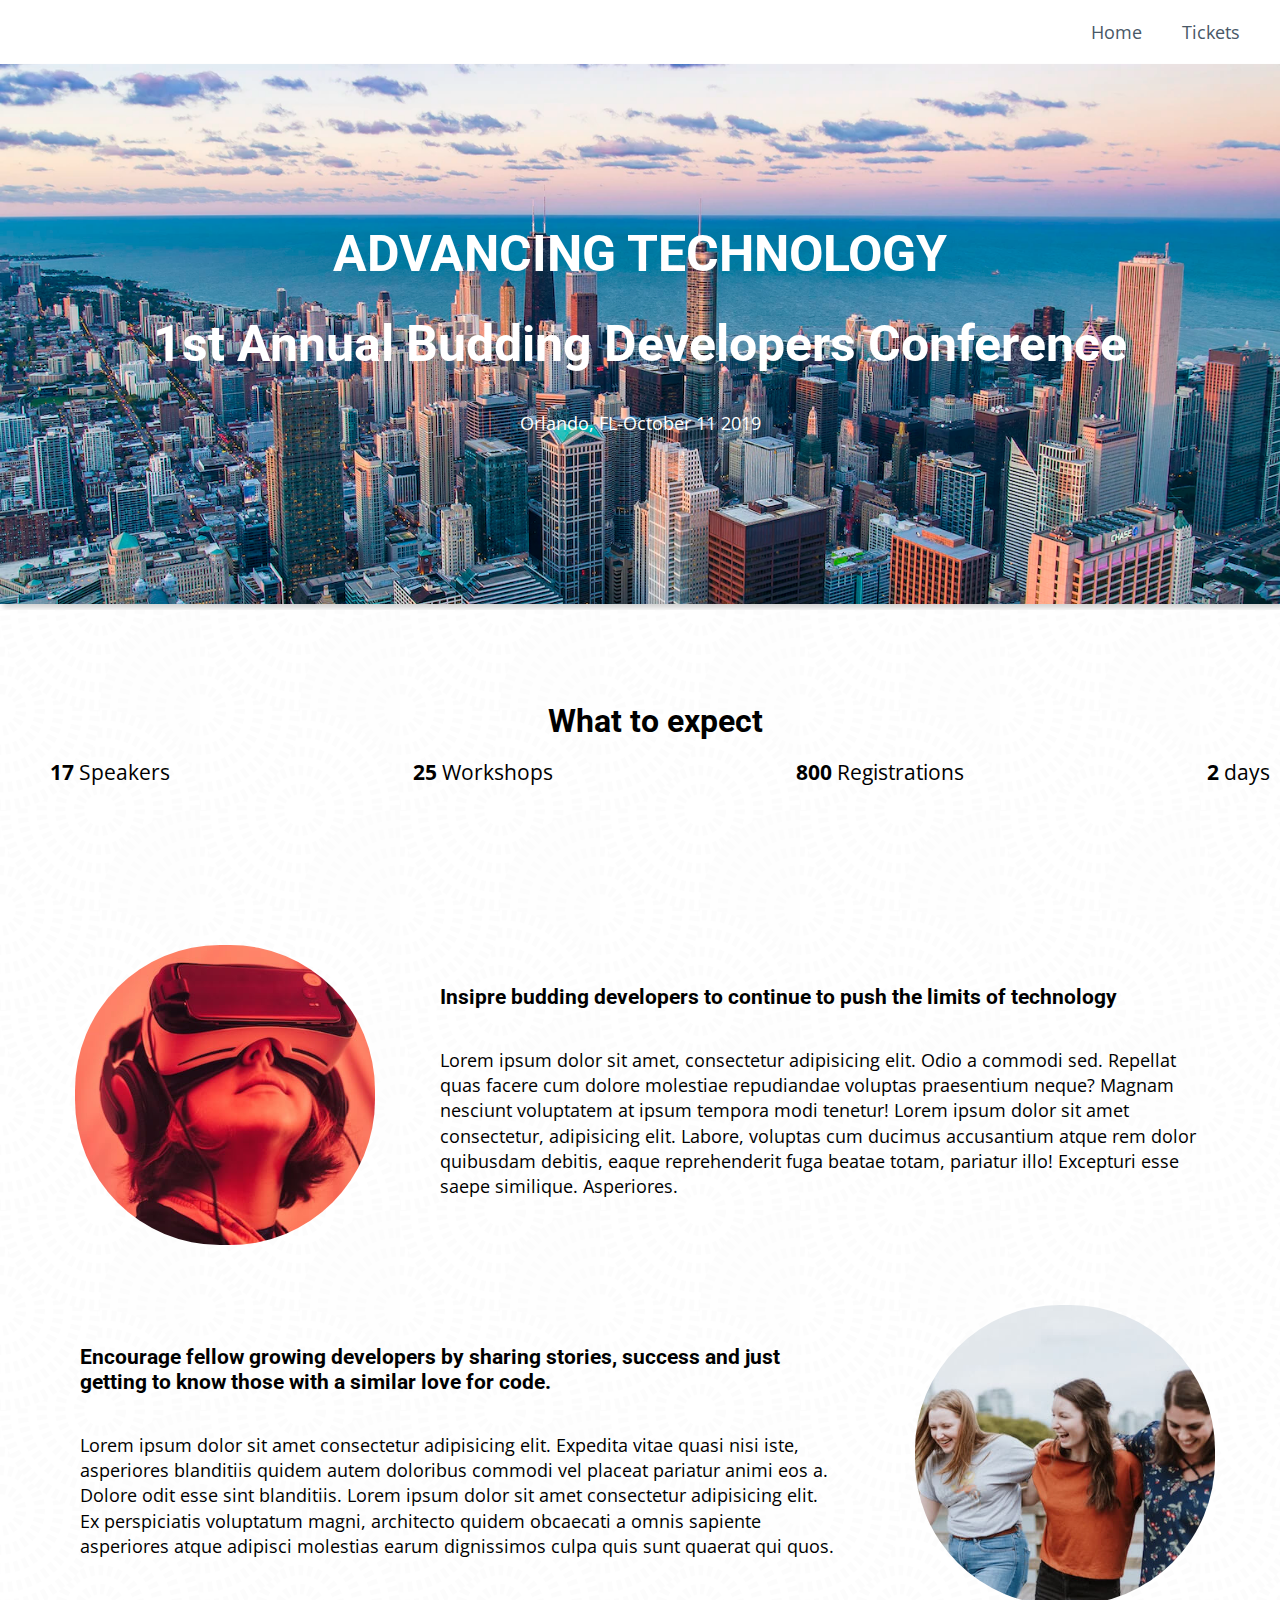
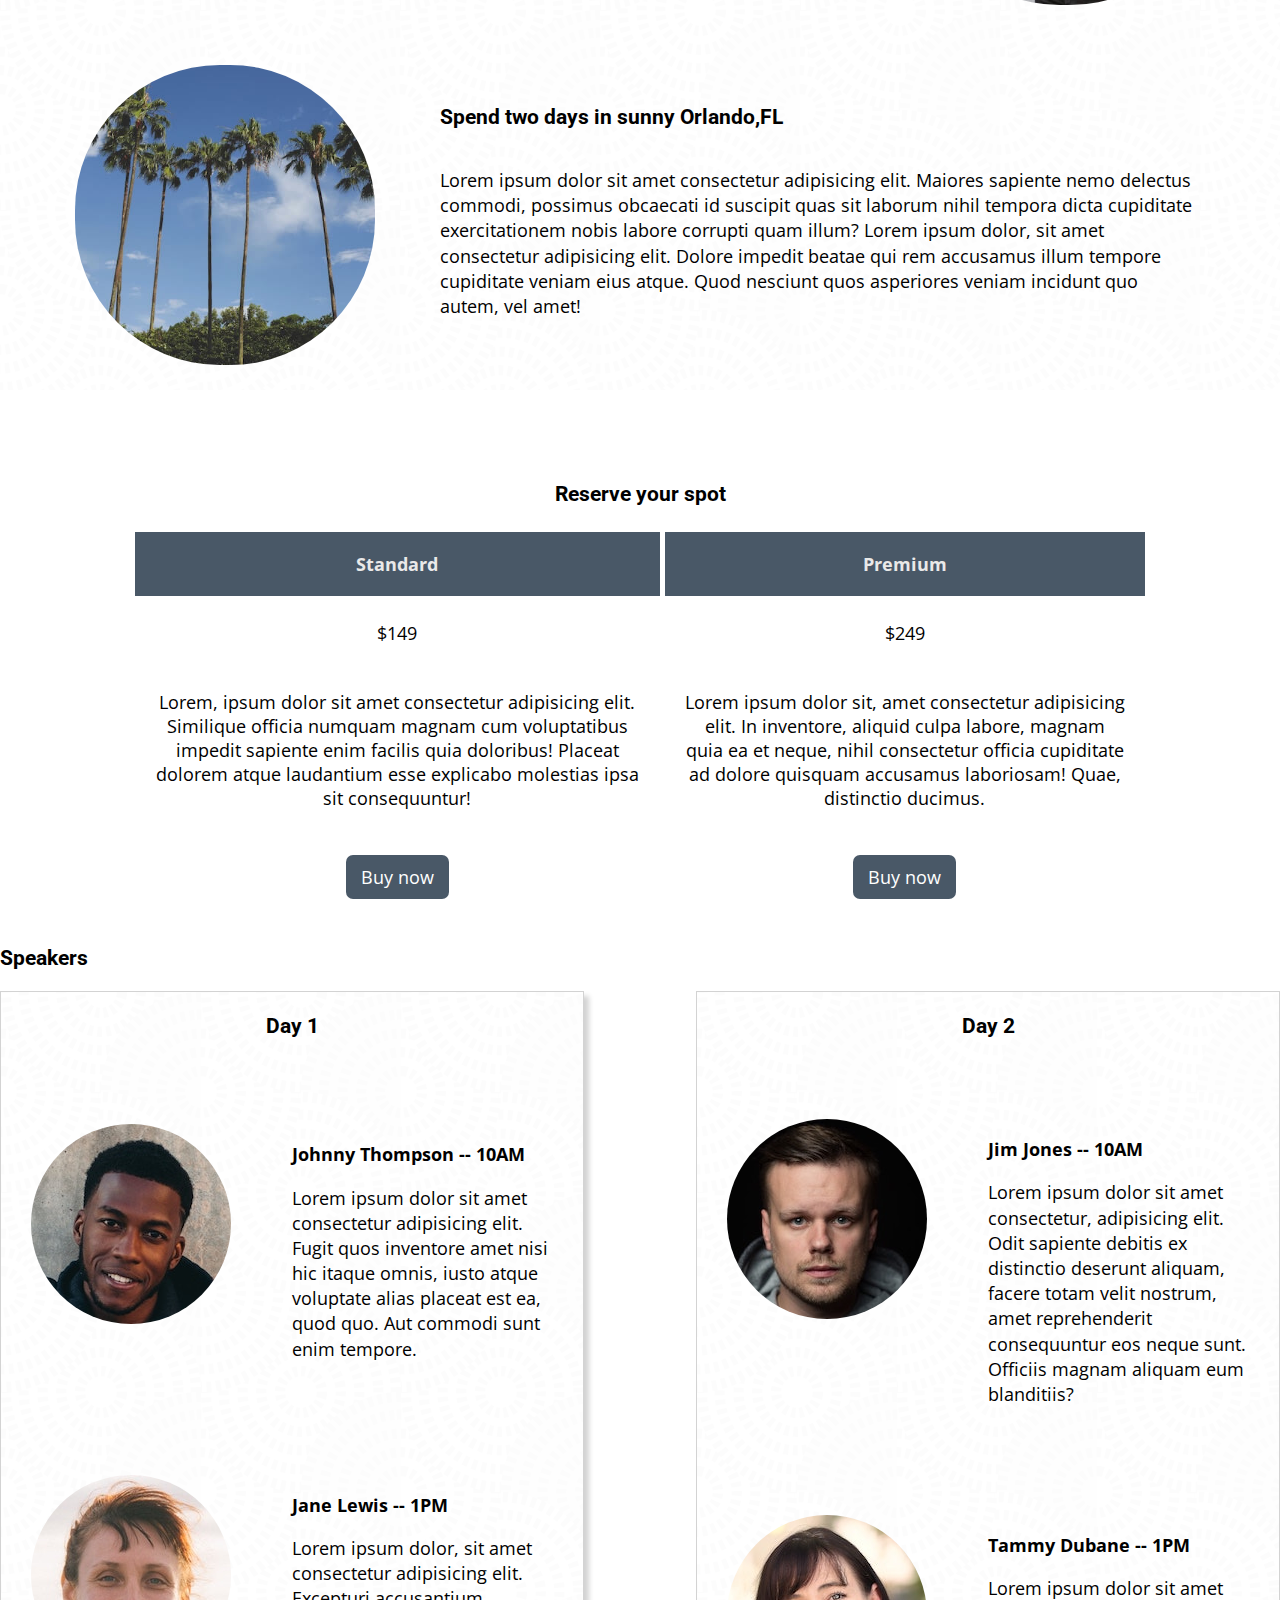
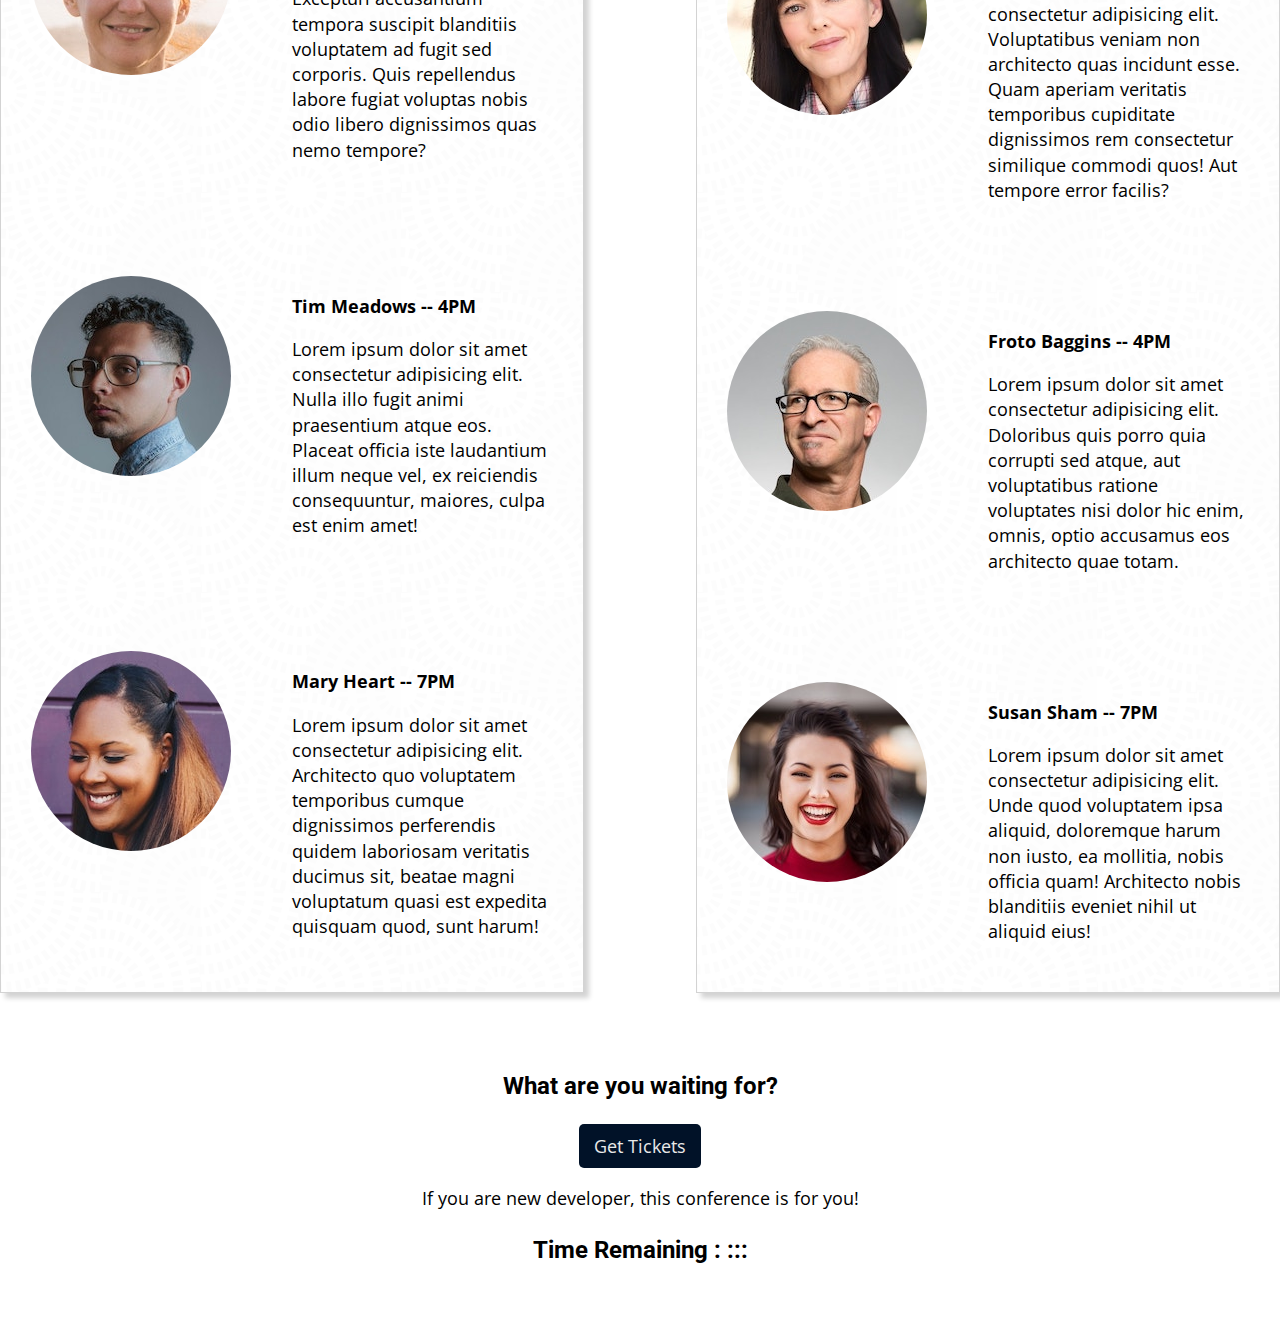
<file: index.html>
<!DOCTYPE html>
<html lang="en">

<head>
    <meta charset="UTF-8">
    <meta http-equiv="X-UA-Compatible" content="IE=edge">
    <meta name="viewport" content="width=device-width, initial-scale=1.0">
    <link rel="stylesheet" href="style.css">
    <link rel="preconnect" href="https://fonts.googleapis.com">
    <link rel="preconnect" href="https://fonts.gstatic.com" crossorigin>
    <link href="https://fonts.googleapis.com/css2?family=Open+Sans:wght@400;700&family=Roboto:wght@700&display=swap"
        rel="stylesheet">
    <title>Advancing Technology</title>
</head>

<body>
    <section id="Navigation">

        <nav>
            <ul>
                <li class="navlink"><a href="/Homepage.html">Home</a></li>
                <li class="navlink"><a href="/Ticketspage/tickets.html">Tickets</a></li>
            </ul>
        </nav>
    </section>

    <header>
        <div id="header">
            <!-- <img src="/images/hero-symbol.jpeg" alt=""> -->
            <h1>ADVANCING TECHNOLOGY</h1>
            <h2>1st Annual Budding Developers Conference</h2>
            <p>Orlando, FL-October 11 2019</p>
        </div>
    </header>
    <main>
        <section id="expectations">
            <div id="expectheader">
                <h3>What to expect</h3>
                <ul>
                    <li><b>17</b> Speakers</li>
                    <li><b>25</b> Workshops</li>
                    <li><b>800</b> Registrations</li>
                    <li><b>2</b> days</li>
                </ul>
            </div>
            <div id="expectcontent">
                <div class="point">
                    <div class="expectimg">
                        <img src="/images/technology-advancement.jpeg" alt="">
                    </div>
                    <div class="expectsummary">
                        <h3 class="expecttitle">Insipre budding developers to continue to push the limits of technology
                        </h3>
                        <p>Lorem ipsum dolor sit amet, consectetur adipisicing elit. Odio a commodi sed. Repellat quas
                            facere cum dolore
                            molestiae repudiandae voluptas praesentium neque? Magnam nesciunt voluptatem at ipsum
                            tempora
                            modi tenetur! Lorem ipsum dolor sit amet consectetur, adipisicing elit. Labore, voluptas cum
                            ducimus accusantium atque rem dolor quibusdam debitis, eaque reprehenderit fuga beatae
                            totam,
                            pariatur illo! Excepturi esse saepe similique. Asperiores.</p>
                    </div>
                </div>
                <div class="point">
                    <div class="expectimg">
                        <img src="/images/encouragement.jpeg" alt="">
                    </div>
                    <div class="expectsummary">
                        <h3 class="expecttitle">Encourage fellow growing developers by sharing stories, success and just
                            getting to know those with a similar
                            love for code. </h3>
                        <p>Lorem ipsum dolor sit amet consectetur adipisicing elit. Expedita vitae quasi nisi iste,
                            asperiores blanditiis
                            quidem autem doloribus commodi vel placeat pariatur animi eos a. Dolore odit esse sint
                            blanditiis. Lorem ipsum dolor sit amet consectetur adipisicing elit. Ex perspiciatis
                            voluptatum
                            magni, architecto quidem obcaecati a omnis sapiente asperiores atque adipisci molestias
                            earum
                            dignissimos culpa quis sunt quaerat qui quos.</p>
                    </div>
                </div>
                <div class="point">
                    <div class="expectimg">
                        <img src="/images/orlando.jpeg" alt="">
                    </div>
                    <div class="expectsummary">
                        <h3 class="expecttitle">Spend two days in sunny Orlando,FL</h3>
                        <p>Lorem ipsum dolor sit amet consectetur adipisicing elit. Maiores sapiente nemo delectus
                            commodi,
                            possimus
                            obcaecati id suscipit quas sit laborum nihil tempora dicta cupiditate exercitationem nobis
                            labore corrupti quam
                            illum? Lorem ipsum dolor, sit amet consectetur adipisicing elit. Dolore impedit beatae qui
                            rem
                            accusamus illum tempore cupiditate veniam eius atque. Quod nesciunt quos asperiores veniam
                            incidunt quo autem, vel amet!</p>
                    </div>
                </div>
            </div>
        </section>

        <section id="packages">
            <h3>Reserve your spot</h3>
            <table>
                <tbody>
                    <tr>
                        <th class="pkgname">Standard</th>
                        <th class="pkgname">Premium</th>
                    </tr>
                    <tr>
                        <td class="pkgprice">$149</td>
                        <td class="pkgprice">$249</td>
                    </tr>
                    <tr>
                        <td class="pkgexp">Lorem, ipsum dolor sit amet consectetur adipisicing elit. Similique officia
                            numquam magnam cum
                            voluptatibus impedit sapiente enim facilis quia doloribus! Placeat dolorem atque laudantium
                            esse
                            explicabo molestias ipsa sit consequuntur!</td>
                        <td class="pkgexp">Lorem ipsum dolor sit, amet consectetur adipisicing elit. In inventore,
                            aliquid culpa labore, magnam
                            quia ea et neque, nihil consectetur officia cupiditate ad dolore quisquam accusamus
                            laboriosam!
                            Quae, distinctio ducimus.</td>
                    </tr>
                    <tr>
                        <td><a href="/Ticketspage/tickets.html">Buy now</a></td>
                        <td><a href="/Ticketspage/tickets.html">Buy now</a></td>
                    </tr>
                </tbody>
            </table>
        </section>

        <section id="speakers">
            <h3>Speakers</h3>
            <div class="speakercolumn">
                <h3 class="speakerday">Day 1</h3>
                <div class="speakerblock">
                    <img src="/images/dude-1.jpeg" alt="" class="speakerimg">
                    <div class="speakertext">
                        <p class="speakername">Johnny Thompson -- 10AM</p>
                        <p class="speakerquote">Lorem ipsum dolor sit amet consectetur adipisicing elit. Fugit quos
                            inventore
                            amet
                            nisi hic itaque omnis, iusto
                            atque voluptate alias placeat est ea, quod quo. Aut commodi sunt enim tempore.</p>
                    </div>
                </div>
                <div class="speakerblock">
                    <img src="/images/lady-1.jpeg" alt="" class="speakerimg">
                    <div class="speakertext">
                        <p class="speakername">Jane Lewis -- 1PM</p>
                        <p class="speakerquote">Lorem ipsum dolor, sit amet consectetur adipisicing elit. Excepturi
                            accusantium
                            tempora suscipit blanditiis
                            voluptatem ad fugit sed corporis. Quis repellendus labore fugiat voluptas nobis odio libero
                            dignissimos
                            quas
                            nemo tempore?</p>
                    </div>
                </div>
                <div class="speakerblock">
                    <img src="/images/dude-2.jpeg" alt="" class="speakerimg">
                    <div class="speakertext">
                        <p class="speakername">Tim Meadows -- 4PM</p>
                        <p class="speakerquote">Lorem ipsum dolor sit amet consectetur adipisicing elit. Nulla illo
                            fugit
                            animi
                            praesentium atque eos. Placeat
                            officia iste laudantium illum neque vel, ex reiciendis consequuntur, maiores, culpa est enim
                            amet!
                        </p>
                    </div>
                </div>
                <div class="speakerblock">
                    <img src="/images/lady-2.jpeg" alt="" class="speakerimg">
                    <div class="speakertext">
                        <p class="speakername">Mary Heart -- 7PM</p>
                        <p class="speakerquote">Lorem ipsum dolor sit amet consectetur adipisicing elit. Architecto quo
                            voluptatem
                            temporibus cumque dignissimos
                            perferendis quidem laboriosam veritatis ducimus sit, beatae magni voluptatum quasi est
                            expedita
                            quisquam
                            quod,
                            sunt harum!</p>
                    </div>
                </div>
            </div>
            <div class="speakercolumn">
                <h3 class="speakerday">Day 2</h3>
                <div class="speakerblock">
                    <img src="/images/dude-3.jpeg" alt="" class="speakerimg">
                    <div class="speakertext">
                        <p class="speakername">Jim Jones -- 10AM</p>
                        <p class="speakerquote">Lorem ipsum dolor sit amet consectetur, adipisicing elit. Odit sapiente
                            debitis
                            ex
                            distinctio deserunt aliquam,
                            facere totam velit nostrum, amet reprehenderit consequuntur eos neque sunt. Officiis magnam
                            aliquam
                            eum
                            blanditiis?</p>
                    </div>
                </div>
                <div class="speakerblock">
                    <img src="/images/lady-3.jpeg" alt="" class="speakerimg">
                    <div class="speakertext">
                        <p class="speakername">Tammy Dubane -- 1PM</p>
                        <p class="speakerquote">Lorem ipsum dolor sit amet consectetur adipisicing elit. Voluptatibus
                            veniam
                            non
                            architecto quas incidunt esse.
                            Quam aperiam veritatis temporibus cupiditate dignissimos rem consectetur similique commodi
                            quos!
                            Aut
                            tempore
                            error facilis?</p>
                    </div>
                </div>
                <div class="speakerblock">
                    <img src="/images/dude-4.jpeg" alt="" class="speakerimg">
                    <div class="speakertext">
                        <p class="speakername">Froto Baggins -- 4PM</p>
                        <p class="speakerquote">Lorem ipsum dolor sit amet consectetur adipisicing elit. Doloribus quis
                            porro
                            quia
                            corrupti sed atque, aut
                            voluptatibus ratione voluptates nisi dolor hic enim, omnis, optio accusamus eos architecto
                            quae
                            totam.
                        </p>
                    </div>
                </div>
                <div class="speakerblock">
                    <img src="/images/lady-4.jpeg" alt="" class="speakerimg">
                    <div class="speakertext">
                        <p class="speakername">Susan Sham -- 7PM</p>
                        <p class="speakerquote">Lorem ipsum dolor sit amet consectetur adipisicing elit. Unde quod
                            voluptatem
                            ipsa
                            aliquid, doloremque harum non
                            iusto, ea mollitia, nobis officia quam! Architecto nobis blanditiis eveniet nihil ut aliquid
                            eius!
                        </p>
                    </div>
                </div>
            </div>
        </section>
    </main>
    <footer>
        <h3>What are you waiting for?</h3>
        <a href="/Ticketspage/tickets.html">Get Tickets</a>
        <p>If you are new developer, this conference is for you!</p>
        <h3 id="countdown">Time Remaining : <span id="days"></span>:<span id="hours"></span>:<span
                id="mins"></span>:<span id="secs"></span>
        </h3>
    </footer>
    <script src="/script.js"></script>
</body>

</html>
</file>
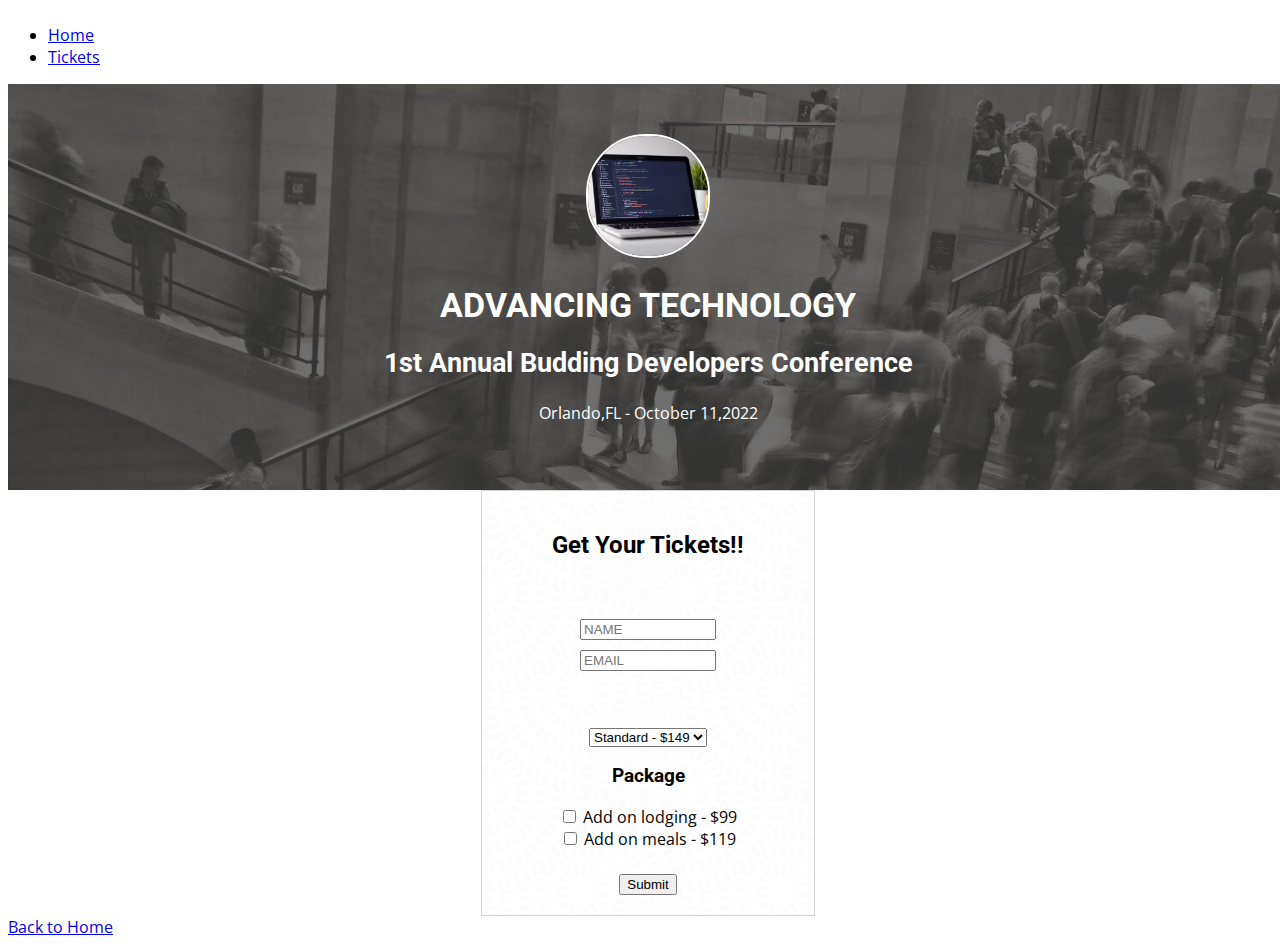
<file: tickets.html>
<!DOCTYPE html>
<html lang="en">

<head>
    <meta charset="UTF-8">
    <meta http-equiv="X-UA-Compatible" content="IE=edge">
    <meta name="viewport" content="width=device-width, initial-scale=1.0">
    <link rel="stylesheet" href="/styletickets.css">
    <link rel="preconnect" href="https://fonts.googleapis.com">
    <link rel="preconnect" href="https://fonts.gstatic.com" crossorigin>
    <link href="https://fonts.googleapis.com/css2?family=Open+Sans:wght@400;700&family=Roboto:wght@700&display=swap"
        rel="stylesheet">
    <title>Tickets Page </title>
</head>

<body>
    <div class="wrap">
        <nav>
            <ul>
                <li><a href="/Homepage.html">Home</a></li>
                <li><a href="/tickets.html">Tickets</a></li>
            </ul>
        </nav>
    </div>
    <div class="wrap">
        <header>
            <img src="/images/hero-symbol.jpeg" alt="">
            <h1>Advancing Technology</h1>
            <h2>1st Annual Budding Developers Conference</h2>
            <p>Orlando,FL - October 11,2022</p>
        </header>
    </div>
    <div class="wrap">
        <section id="tickets">
            <h2>Get Your Tickets!!</h2>
            <form action="">
                <label class="credintials" for="fullname">Name</label>
                <input type="text" name="fullname" required id="formfullname" placeholder="NAME">
                <label class="credintials" for="eaddress">Email</label>
                <input type="email" name="eaddress" required id="formeaddress" placeholder="EMAIL">
                <br>
                <br>
                <select name="package" id="package">
                    <option value="Standard">Standard - $149</option>
                    <option value="Premium"> Premium - $249</option>
                </select>
                <h3>Package</h3>
                <input type="checkbox" name="lodging" id="lodging">
                <label for="lodging">Add on lodging - $99</label>
                <br>
                <input type="checkbox" name="meals" id="meals">
                <label for="meals">Add on meals - $119</label>
                <br>
                <br>
                <button id="submitbtn">Submit</button>
            </form>
        </section>
    </div>
    <div class="wrap">
        <a href="/Homepage.html">Back to Home</a>
    </div>
</body>

</html>
</file>
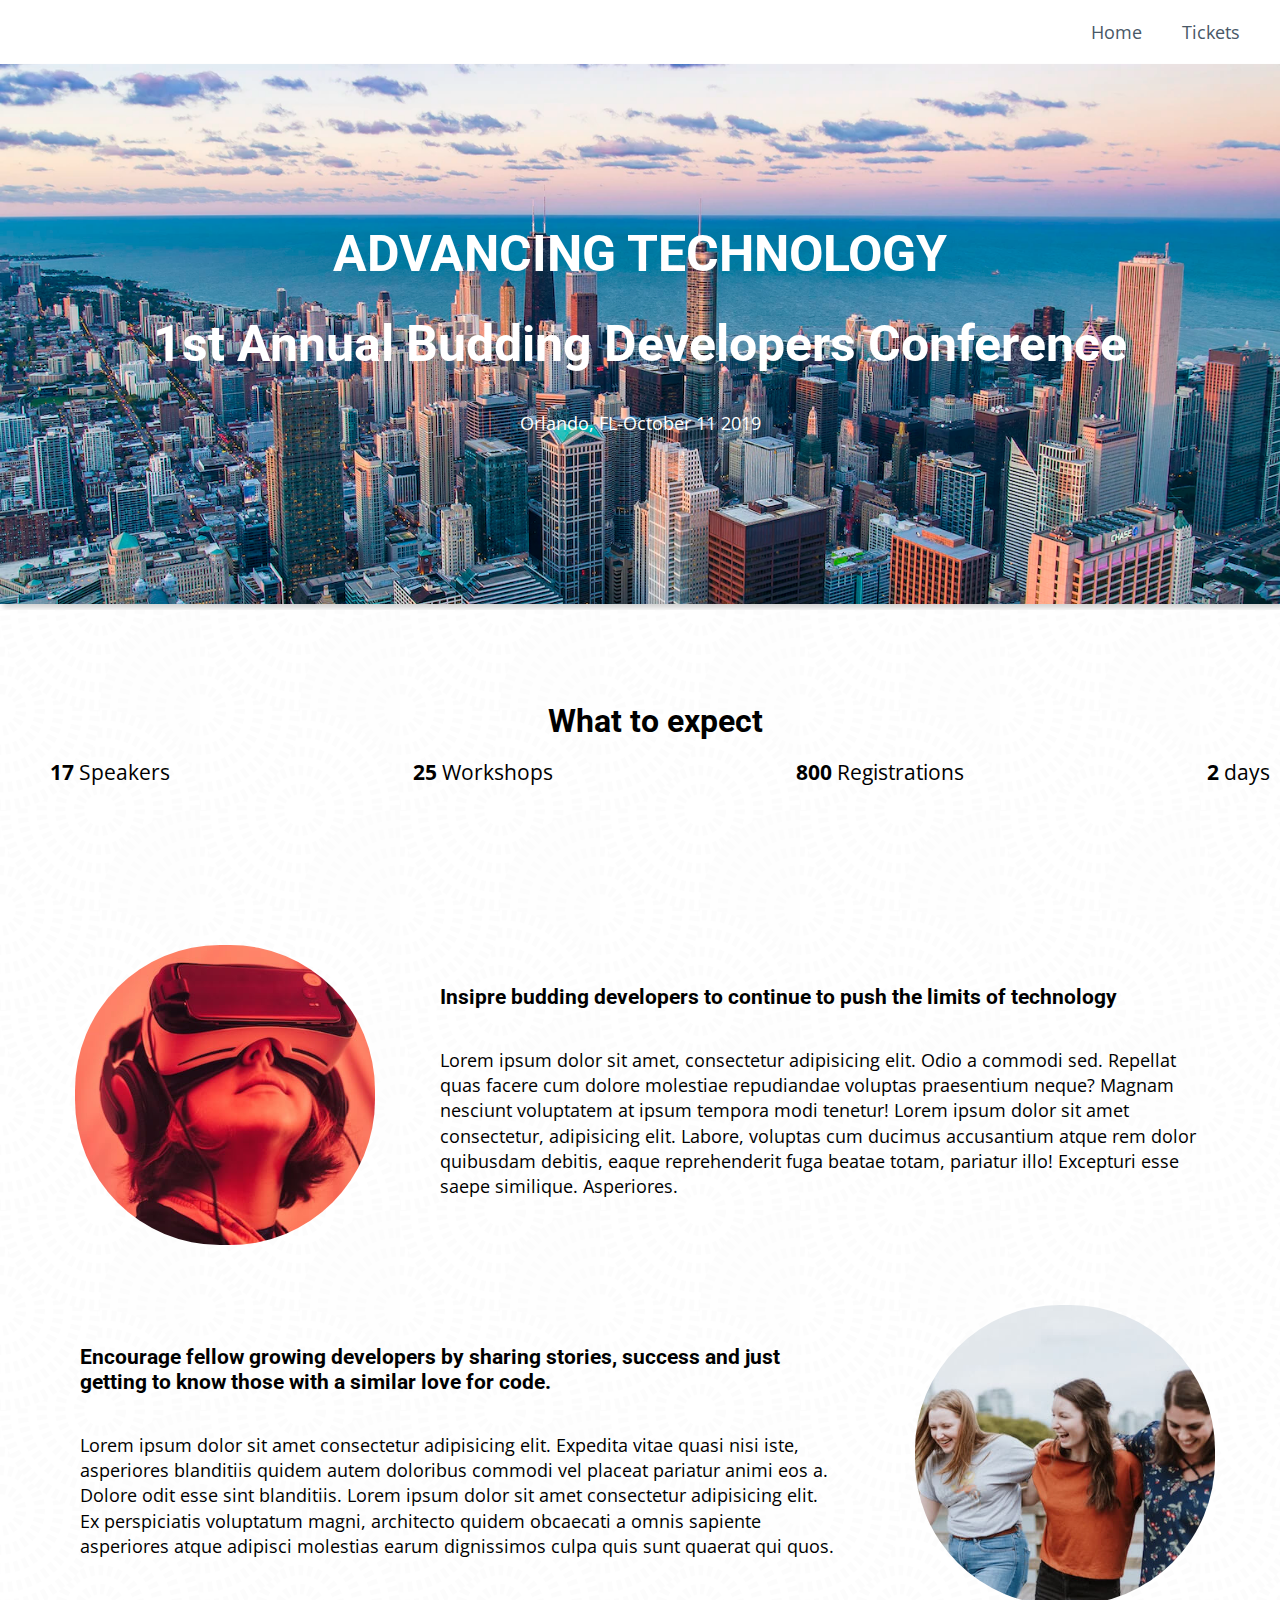
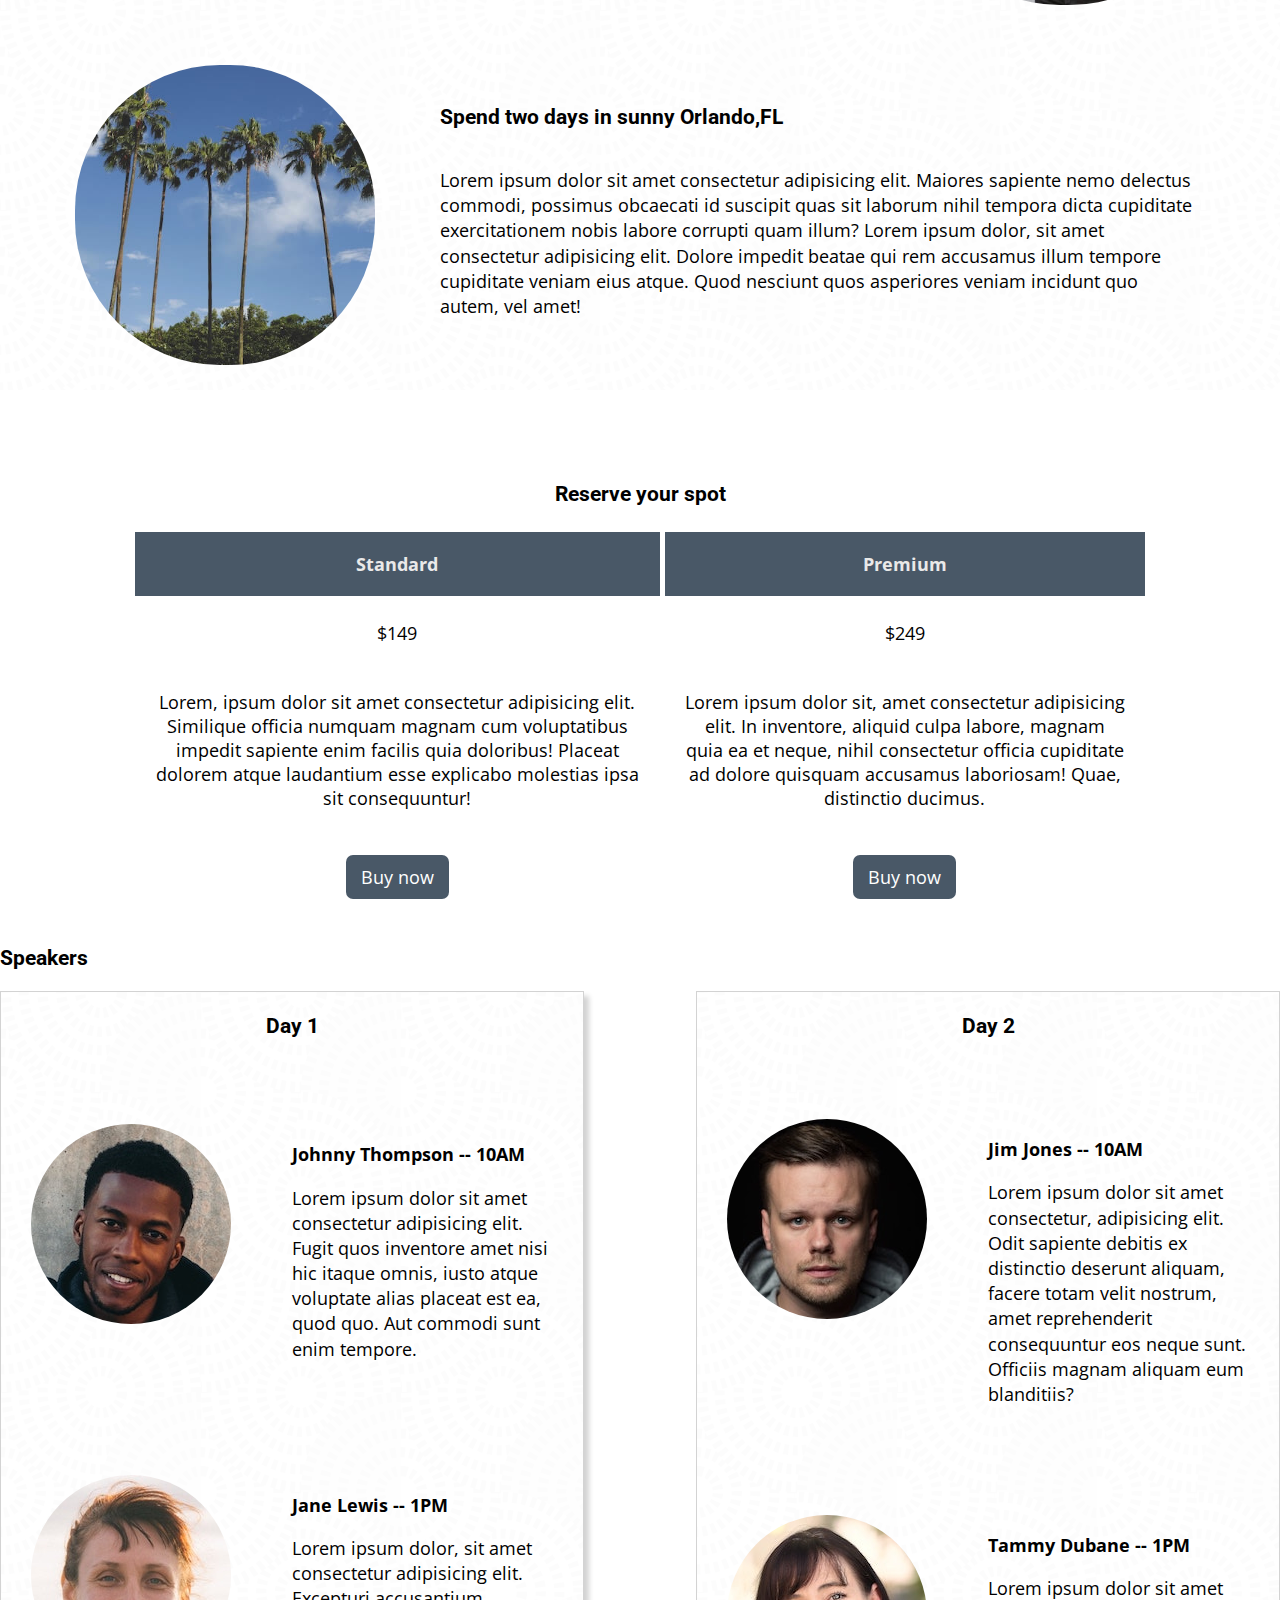
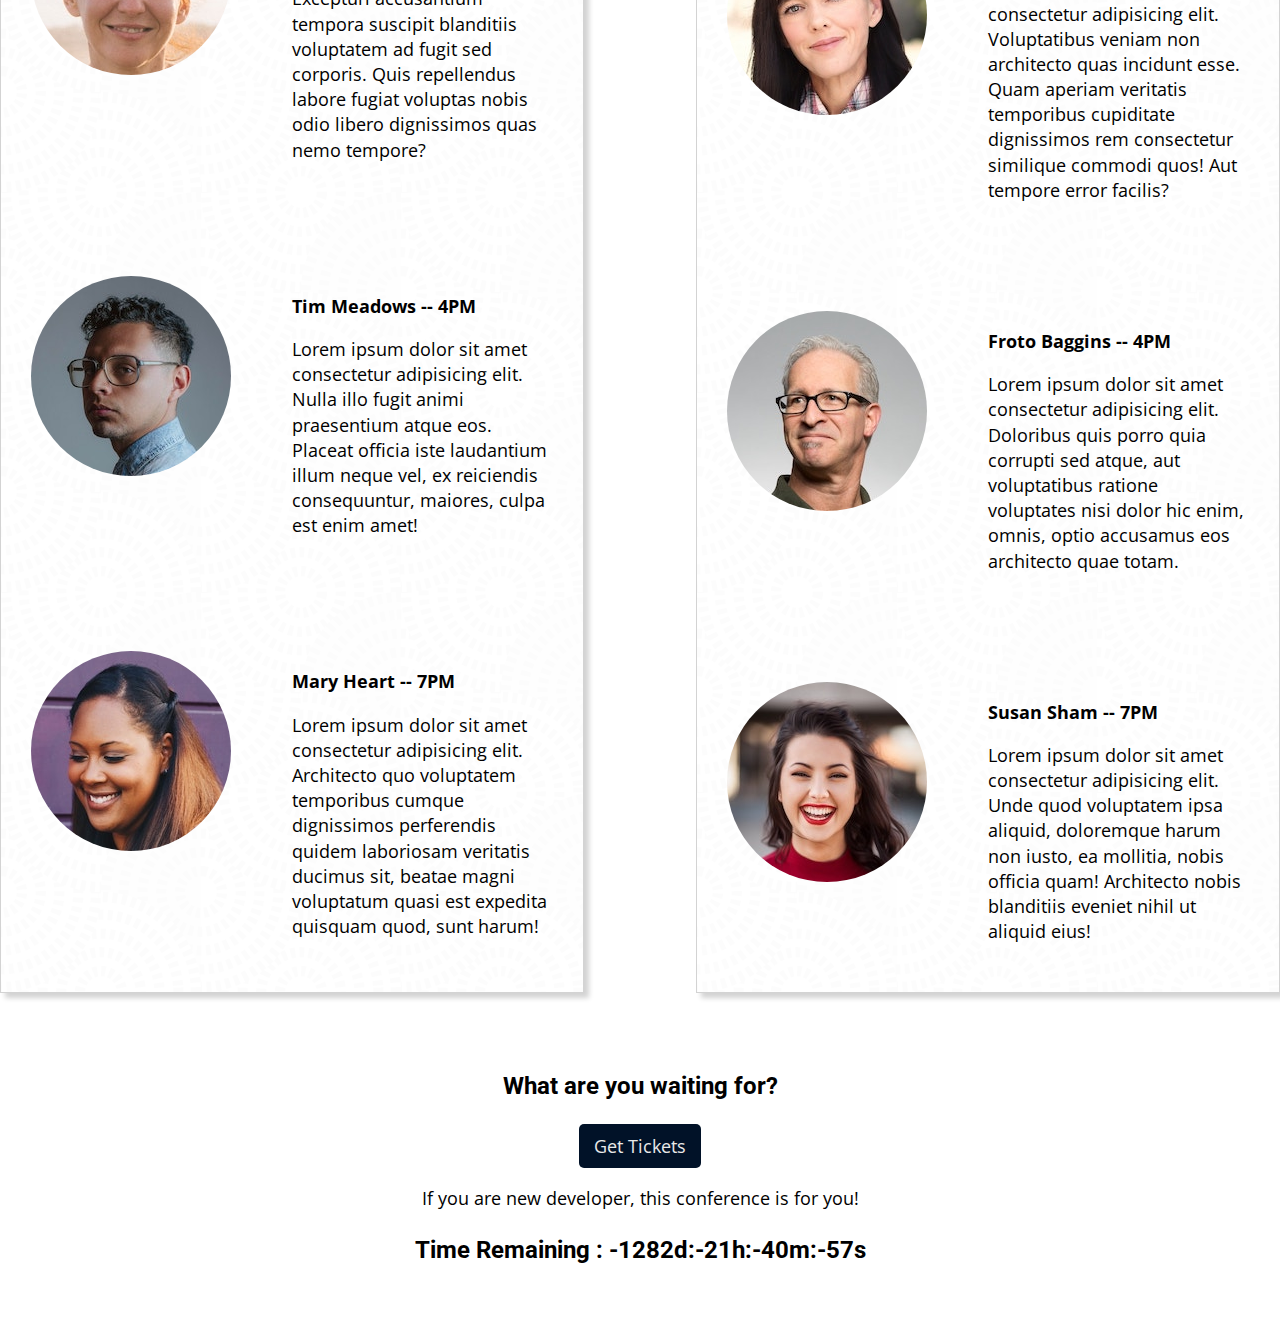
<file: Homepage/Homepage.html>
<!DOCTYPE html>
<html lang="en">

<head>
    <meta charset="UTF-8">
    <meta http-equiv="X-UA-Compatible" content="IE=edge">
    <meta name="viewport" content="width=device-width, initial-scale=1.0">
    <link rel="stylesheet" href="style.css">
    <link rel="preconnect" href="https://fonts.googleapis.com">
    <link rel="preconnect" href="https://fonts.gstatic.com" crossorigin>
    <link href="https://fonts.googleapis.com/css2?family=Open+Sans:wght@400;700&family=Roboto:wght@700&display=swap"
        rel="stylesheet">
    <title>Advancing Technology</title>
</head>

<body>
    <section id="Navigation">

        <nav>
            <ul>
                <li class="navlink"><a href="/Homepage/Homepage.html">Home</a></li>
                <li class="navlink"><a href="/Ticketspage/tickets.html">Tickets</a></li>
            </ul>
        </nav>
    </section>

    <header>
        <div id="header">
            <!-- <img src="/images/hero-symbol.jpeg" alt=""> -->
            <h1>ADVANCING TECHNOLOGY</h1>
            <h2>1st Annual Budding Developers Conference</h2>
            <p>Orlando, FL-October 11 2019</p>
        </div>
    </header>
    <main>
        <section id="expectations">
            <div id="expectheader">
                <h3>What to expect</h3>
                <ul>
                    <li><b>17</b> Speakers</li>
                    <li><b>25</b> Workshops</li>
                    <li><b>800</b> Registrations</li>
                    <li><b>2</b> days</li>
                </ul>
            </div>
            <div id="expectcontent">
                <div class="point">
                    <div class="expectimg">
                        <img src="/images/technology-advancement.jpeg" alt="">
                    </div>
                    <div class="expectsummary">
                        <h3 class="expecttitle">Insipre budding developers to continue to push the limits of technology
                        </h3>
                        <p>Lorem ipsum dolor sit amet, consectetur adipisicing elit. Odio a commodi sed. Repellat quas
                            facere cum dolore
                            molestiae repudiandae voluptas praesentium neque? Magnam nesciunt voluptatem at ipsum
                            tempora
                            modi tenetur! Lorem ipsum dolor sit amet consectetur, adipisicing elit. Labore, voluptas cum
                            ducimus accusantium atque rem dolor quibusdam debitis, eaque reprehenderit fuga beatae
                            totam,
                            pariatur illo! Excepturi esse saepe similique. Asperiores.</p>
                    </div>
                </div>
                <div class="point">
                    <div class="expectimg">
                        <img src="/images/encouragement.jpeg" alt="">
                    </div>
                    <div class="expectsummary">
                        <h3 class="expecttitle">Encourage fellow growing developers by sharing stories, success and just
                            getting to know those with a similar
                            love for code. </h3>
                        <p>Lorem ipsum dolor sit amet consectetur adipisicing elit. Expedita vitae quasi nisi iste,
                            asperiores blanditiis
                            quidem autem doloribus commodi vel placeat pariatur animi eos a. Dolore odit esse sint
                            blanditiis. Lorem ipsum dolor sit amet consectetur adipisicing elit. Ex perspiciatis
                            voluptatum
                            magni, architecto quidem obcaecati a omnis sapiente asperiores atque adipisci molestias
                            earum
                            dignissimos culpa quis sunt quaerat qui quos.</p>
                    </div>
                </div>
                <div class="point">
                    <div class="expectimg">
                        <img src="/images/orlando.jpeg" alt="">
                    </div>
                    <div class="expectsummary">
                        <h3 class="expecttitle">Spend two days in sunny Orlando,FL</h3>
                        <p>Lorem ipsum dolor sit amet consectetur adipisicing elit. Maiores sapiente nemo delectus
                            commodi,
                            possimus
                            obcaecati id suscipit quas sit laborum nihil tempora dicta cupiditate exercitationem nobis
                            labore corrupti quam
                            illum? Lorem ipsum dolor, sit amet consectetur adipisicing elit. Dolore impedit beatae qui
                            rem
                            accusamus illum tempore cupiditate veniam eius atque. Quod nesciunt quos asperiores veniam
                            incidunt quo autem, vel amet!</p>
                    </div>
                </div>
            </div>
        </section>

        <section id="packages">
            <h3>Reserve your spot</h3>
            <table>
                <tbody>
                    <tr>
                        <th class="pkgname">Standard</th>
                        <th class="pkgname">Premium</th>
                    </tr>
                    <tr>
                        <td class="pkgprice">$149</td>
                        <td class="pkgprice">$249</td>
                    </tr>
                    <tr>
                        <td class="pkgexp">Lorem, ipsum dolor sit amet consectetur adipisicing elit. Similique officia
                            numquam magnam cum
                            voluptatibus impedit sapiente enim facilis quia doloribus! Placeat dolorem atque laudantium
                            esse
                            explicabo molestias ipsa sit consequuntur!</td>
                        <td class="pkgexp">Lorem ipsum dolor sit, amet consectetur adipisicing elit. In inventore,
                            aliquid culpa labore, magnam
                            quia ea et neque, nihil consectetur officia cupiditate ad dolore quisquam accusamus
                            laboriosam!
                            Quae, distinctio ducimus.</td>
                    </tr>
                    <tr>
                        <td><a href="/Ticketspage/tickets.html">Buy now</a></td>
                        <td><a href="/Ticketspage/tickets.html">Buy now</a></td>
                    </tr>
                </tbody>
            </table>
        </section>

        <section id="speakers">
            <h3>Speakers</h3>
            <div class="speakercolumn">
                <h3 class="speakerday">Day 1</h3>
                <div class="speakerblock">
                    <img src="/images/dude-1.jpeg" alt="" class="speakerimg">
                    <div class="speakertext">
                        <p class="speakername">Johnny Thompson -- 10AM</p>
                        <p class="speakerquote">Lorem ipsum dolor sit amet consectetur adipisicing elit. Fugit quos
                            inventore
                            amet
                            nisi hic itaque omnis, iusto
                            atque voluptate alias placeat est ea, quod quo. Aut commodi sunt enim tempore.</p>
                    </div>
                </div>
                <div class="speakerblock">
                    <img src="/images/lady-1.jpeg" alt="" class="speakerimg">
                    <div class="speakertext">
                        <p class="speakername">Jane Lewis -- 1PM</p>
                        <p class="speakerquote">Lorem ipsum dolor, sit amet consectetur adipisicing elit. Excepturi
                            accusantium
                            tempora suscipit blanditiis
                            voluptatem ad fugit sed corporis. Quis repellendus labore fugiat voluptas nobis odio libero
                            dignissimos
                            quas
                            nemo tempore?</p>
                    </div>
                </div>
                <div class="speakerblock">
                    <img src="/images/dude-2.jpeg" alt="" class="speakerimg">
                    <div class="speakertext">
                        <p class="speakername">Tim Meadows -- 4PM</p>
                        <p class="speakerquote">Lorem ipsum dolor sit amet consectetur adipisicing elit. Nulla illo
                            fugit
                            animi
                            praesentium atque eos. Placeat
                            officia iste laudantium illum neque vel, ex reiciendis consequuntur, maiores, culpa est enim
                            amet!
                        </p>
                    </div>
                </div>
                <div class="speakerblock">
                    <img src="/images/lady-2.jpeg" alt="" class="speakerimg">
                    <div class="speakertext">
                        <p class="speakername">Mary Heart -- 7PM</p>
                        <p class="speakerquote">Lorem ipsum dolor sit amet consectetur adipisicing elit. Architecto quo
                            voluptatem
                            temporibus cumque dignissimos
                            perferendis quidem laboriosam veritatis ducimus sit, beatae magni voluptatum quasi est
                            expedita
                            quisquam
                            quod,
                            sunt harum!</p>
                    </div>
                </div>
            </div>
            <div class="speakercolumn">
                <h3 class="speakerday">Day 2</h3>
                <div class="speakerblock">
                    <img src="/images/dude-3.jpeg" alt="" class="speakerimg">
                    <div class="speakertext">
                        <p class="speakername">Jim Jones -- 10AM</p>
                        <p class="speakerquote">Lorem ipsum dolor sit amet consectetur, adipisicing elit. Odit sapiente
                            debitis
                            ex
                            distinctio deserunt aliquam,
                            facere totam velit nostrum, amet reprehenderit consequuntur eos neque sunt. Officiis magnam
                            aliquam
                            eum
                            blanditiis?</p>
                    </div>
                </div>
                <div class="speakerblock">
                    <img src="/images/lady-3.jpeg" alt="" class="speakerimg">
                    <div class="speakertext">
                        <p class="speakername">Tammy Dubane -- 1PM</p>
                        <p class="speakerquote">Lorem ipsum dolor sit amet consectetur adipisicing elit. Voluptatibus
                            veniam
                            non
                            architecto quas incidunt esse.
                            Quam aperiam veritatis temporibus cupiditate dignissimos rem consectetur similique commodi
                            quos!
                            Aut
                            tempore
                            error facilis?</p>
                    </div>
                </div>
                <div class="speakerblock">
                    <img src="/images/dude-4.jpeg" alt="" class="speakerimg">
                    <div class="speakertext">
                        <p class="speakername">Froto Baggins -- 4PM</p>
                        <p class="speakerquote">Lorem ipsum dolor sit amet consectetur adipisicing elit. Doloribus quis
                            porro
                            quia
                            corrupti sed atque, aut
                            voluptatibus ratione voluptates nisi dolor hic enim, omnis, optio accusamus eos architecto
                            quae
                            totam.
                        </p>
                    </div>
                </div>
                <div class="speakerblock">
                    <img src="/images/lady-4.jpeg" alt="" class="speakerimg">
                    <div class="speakertext">
                        <p class="speakername">Susan Sham -- 7PM</p>
                        <p class="speakerquote">Lorem ipsum dolor sit amet consectetur adipisicing elit. Unde quod
                            voluptatem
                            ipsa
                            aliquid, doloremque harum non
                            iusto, ea mollitia, nobis officia quam! Architecto nobis blanditiis eveniet nihil ut aliquid
                            eius!
                        </p>
                    </div>
                </div>
            </div>
        </section>
    </main>
    <footer>
        <h3>What are you waiting for?</h3>
        <a href="/Ticketspage/tickets.html">Get Tickets</a>
        <p>If you are new developer, this conference is for you!</p>
        <h3 id="countdown">Time Remaining : <span id="days"></span>:<span id="hours"></span>:<span
                id="mins"></span>:<span id="secs"></span>
        </h3>
    </footer>
    <script src="/script.js"></script>
</body>

</html>
</file>
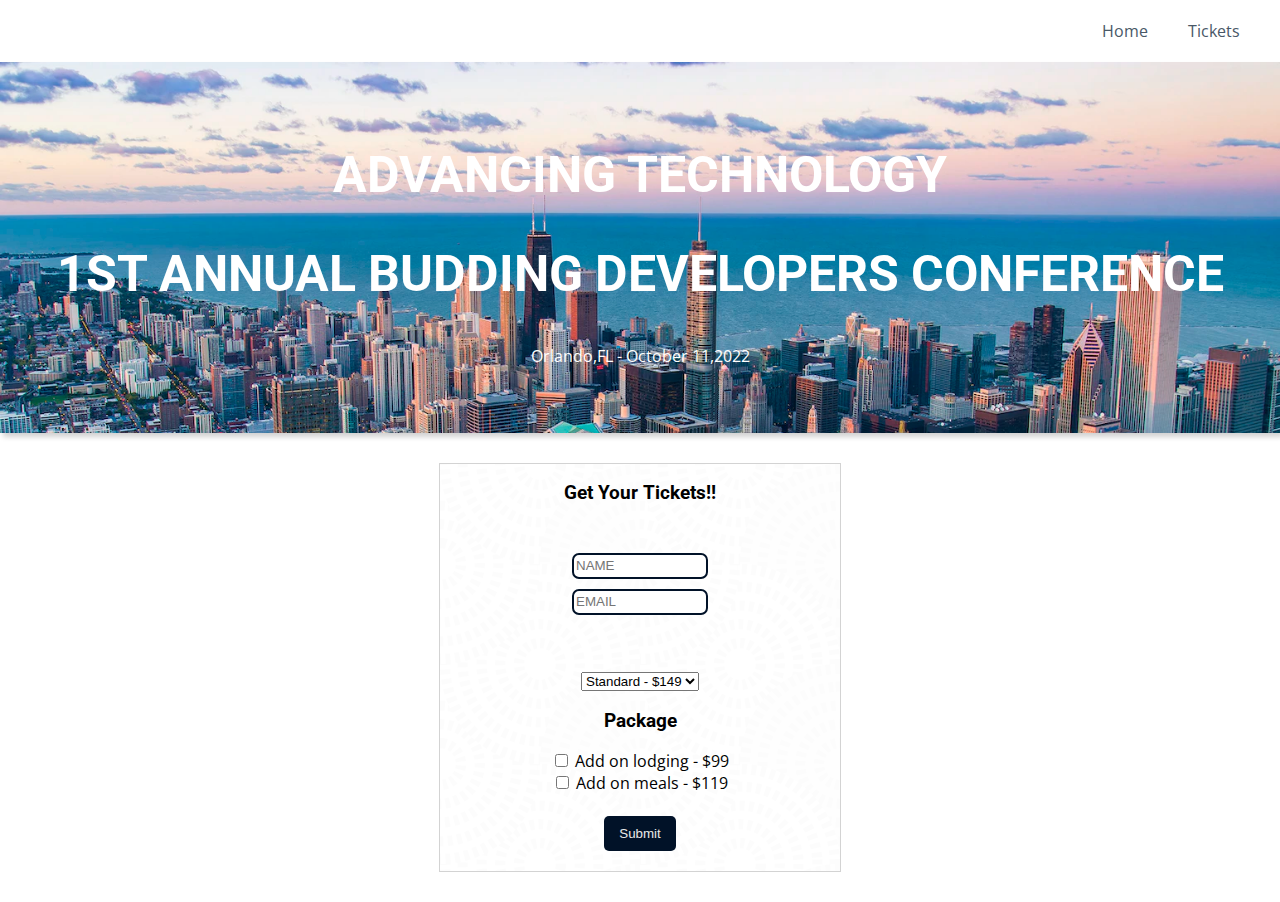
<file: Ticketspage/tickets.html>
<!DOCTYPE html>
<html lang="en">

<head>
    <meta charset="UTF-8">
    <meta http-equiv="X-UA-Compatible" content="IE=edge">
    <meta name="viewport" content="width=device-width, initial-scale=1.0">
    <link rel="stylesheet" href="/Ticketspage/styletickets.css">
    <link rel="preconnect" href="https://fonts.googleapis.com">
    <link rel="preconnect" href="https://fonts.gstatic.com" crossorigin>
    <link href="https://fonts.googleapis.com/css2?family=Open+Sans:wght@400;700&family=Roboto:wght@700&display=swap"
        rel="stylesheet">
    <title>Tickets Page </title>
</head>

<body>
    <div class="wrap">
        <nav id="Navigation">
            <ul>
                <li><a href="/Homepage.html">Home</a></li>
                <li><a href="/tickets.html">Tickets</a></li>
            </ul>
        </nav>
    </div>
    <div class="wrap">
        <header id="banner">
            <h1>Advancing Technology</h1>
            <h2>1st Annual Budding Developers Conference</h2>
            <p>Orlando,FL - October 11,2022</p>
        </header>
    </div>
    <div class="wrap">
        <section id="tickets">
            <h3>Get Your Tickets!!</h3>
            <form action="">
                <label class="credintials" for="fullname">Name</label>
                <input type="text" name="fullname" required id="formfullname" placeholder="NAME">
                <label class="credintials" for="eaddress">Email</label>
                <input type="email" name="eaddress" required id="formeaddress" placeholder="EMAIL">
                <br>
                <br>
                <select name="package" id="package">
                    <option value="Standard">Standard - $149</option>
                    <option value="Premium"> Premium - $249</option>
                </select>
                <h3>Package</h3>
                <input type="checkbox" name="lodging" id="lodging">
                <label for="lodging">Add on lodging - $99</label>
                <br>
                <input type="checkbox" name="meals" id="meals">
                <label for="meals">Add on meals - $119</label>
                <br>
                <br>
                <button id="submitbtn">Submit</button>
            </form>
        </section>
    </div>
</body>

</html>
</file>
<file: style.css>
body {
    width: 100%;
    padding: 0;
    margin: 0;
    display: grid;
    justify-items: center;
    grid-template-areas:
        'Navigation Navigation Navigation'
        'Header Header Header'
        'Main Main Main'
        'Footer Footer Footer'
    ;
    font-family: 'Open Sans', sans-serif;
    font-size: 18px;

}

h1,
h2,
h3,
h4 {
    font-family: 'Roboto', sans-serif;
}

p {
    line-height: 1.4;
}

#Navigation {
    grid-area: Navigation;
    width: 100%;
    max-width: 1440px;

}

#Navigation ul {
    margin: 0;
    padding: 20px;
    list-style: none;
    display: flex;
    flex-direction: row;
    justify-content: end;
}

#Navigation a {
    text-decoration: none;
    color: #495867;
}

#Navigation li {
    margin: 0 20px;
}

header {
    width: 100%;
    max-width: 1440px;
    height: 60vh;
    background-image: url(/images/city3.webp);
    background-repeat: no-repeat;
    background-size: cover;
    display: grid;
    grid-area: Header;
    place-items: center;
    box-shadow: 3px 4px 5px lightgrey;
    margin-bottom: 6px;
}

#header {
    display: grid;
    place-items: center;
    text-align: center;
    line-height: 15px;
    color: white;
    font-family: 'Open Sans', sans-serif;
}

/* #header img {
    width: 100px;
    border-radius: 60px;
    border: 3px solid white;
    padding: 3px;
    margin-bottom: 30px;
} */

#header h1,
h2 {
    font-size: clamp(20px, 4vw, 50px);
}

main {
    grid-area: Main;
    width: 100%;
    max-width: 1440px;
}

#expectations {
    width: 100%;

    background-image: url(/images/swirl.png);
    /* backgrou nd-color: aqua; */
}

#expectheader {
    width: 100%;
    min-height: 30vh;
    display: flex;
    flex-direction: column;
    justify-content: center;
    align-items: center;
}

#expectheader h3 {
    font-size: 2rem;
    margin: 15px 0 0 30px;
}

#expectheader ul {
    width: 100%;
    list-style: none;
    display: flex;
    flex-direction: row;
    justify-content: space-between;
}

#expectheader li {
    margin: 0 30px;
    display: inline;
    font-size: 1.3rem;
}

#expectcontent {
    display: grid;
    grid-template-rows: repeat(3, 1fr);
    margin: 30px 40px 70px 40px;
}

.expectimg img {
    width: 300px;
    height: 300px;
    border-radius: 150px;
    padding: 5px;
}

.expectimg img:hover {
    border: 2px solid #495867;
}

.expectimg {
    display: grid;
    place-items: center;
    width: 300px;
    height: 300px;
    padding: 30px;

}

.expectsummary {
    display: flex;
    flex-direction: column;
    justify-content: center;
    padding: 40px;
}

.point {
    display: flex;
}

.point:nth-of-type(2) {
    flex-direction: row-reverse;
}

#packages {
    min-height: 50vh;
    display: flex;
    flex-direction: column;
    justify-content: center;
    align-items: center;
}

#packages table {
    max-width: 1120px;
    padding: 0px 50px 0px 50px;
    border-spacing: 5px;
}

tbody th {
    color: #e9e9e9;
    padding: 20px 0 20px 0;
}

thead th:nth-of-type(1) {
    background-color: #bdd5ea;
    font-size: 1.7rem;
}

tbody th:nth-of-type(1) {
    background-color: #495867;
    margin-right: 50px;
}

tbody th:nth-of-type(2) {
    background-color: #495867;
}

tbody td {
    text-align: center;
    padding: 20px;
}

tbody a {
    text-decoration: none;
    color: white;
    background-color: #495867;
    padding: 10px 15px 10px 15px;
    border-radius: 7px;
    display: inline-block;
}

tbody a:hover {
    transition: all 0.5s;
    background-color: white;
    color: #495867;
    transform: scale(1.1);
}

tbody a:active {
    transform: scale(0.9);
}


#speakers {
    display: grid;
    width: 100%;
    grid-template-columns: repeat(2, 1fr);
    column-gap: 7rem;
    margin-bottom: 25px;
}

.speakerblock {
    display: grid;
    grid-template-columns: repeat(2, 1fr);
    padding: 30px;
}

.speakercolumn {
    display: grid;
    grid-row: 2/3;
    gap: 30px;
    background-image: url(/images/swirl.png);
    border: 0.5px solid lightgrey;
    box-shadow: 5px 5px 5px lightgray;
}

.speakerday {
    text-align: center;
}

.speakerimg {
    width: 200px;
    height: 200px;
    border-radius: 100px;
}

.speakername {
    font-weight: 700;
}

footer {
    grid-area: Footer;
    width: 100%;
    max-width: 1440px;
    padding: 30px;
    text-align: center;

}

footer a {
    text-decoration: none;
    color: #e9e9e9;
    background-color: #011228;
    padding: 10px 15px 10px 15px;
    border-radius: 5px;
    display: inline-block;
}

footer a:hover {
    transition: 0.5s;
    color: #011228;
    background-color: white;
    transform: scale(1.1);
}

footer h3 {
    font-size: 1.5rem;
}

@media(max-width:950px) {
    .expectimg {
        display: none;
    }

    #speakers {
        display: grid;
        grid-template-columns: 1fr;
        /* width: 50%; */
        padding: 0;
        margin: 70px auto;
        /* place-self: center; */

    }

    .speakercolumn:nth-of-type(1) {
        grid-row: 2/3;
        grid-column: 1/2;
        justify-content: center;
        margin-bottom: 40px;

    }

    .speakercolumn:nth-of-type(2) {
        grid-row: 3/4;
        grid-column: 1/2;

    }



    #speakers h3 {
        text-align: center;
        grid-column: 1/2;
    }

    #expectheader ul {
        flex-direction: column;
    }
}

@media(max-width:1200px) {
    .speakerimg {
        display: none;
    }

    .speakerblock {
        grid-template-columns: 1fr;
    }
}
</file>
<file: styletickets.css>
body {
    width: 100%;
    font-family: 'Open Sans', sans-serif;
    display: grid;
    justify-items: center;
}

.wrap {
    max-width: 1440px;
    width: 100%;
}

.wrap:nth-of-type(3) {
    display: grid;
    place-items: center;
}

h1,
h2,
h3,
h4 {
    font-family: 'Roboto', sans-serif;
}

header {
    background-image: url(/images/conference-hero.jpeg);
    background-repeat: no-repeat;
    background-size: cover;
    color: white;
    text-align: center;
    padding: 50px;

}

header img {
    max-width: 120px;
    max-height: 120px;
    border-radius: 60px;
    border: 2px solid white;

}

header h1 {
    font-size: 2.1rem;
    text-transform: uppercase;
}

header h2 {
    font-size: 1.7rem;
}

#tickets {
    display: flex;
    flex-direction: column;
    justify-items: center;
    text-align: center;
    max-width: 700px;
    padding: 20px 70px;
    border: 0.5px solid lightgrey;
    background-image: url(/images/swirl.png);


}

#tickets h2 {
    margin-bottom: 50px;
}

input[type=text],
[type=email] {
    width: 8rem;
    display: block;
    margin: 10px auto;

}

.credintials {
    display: none;
}
</file>
<file: Homepage/style.css>
body {
    width: 100%;
    padding: 0;
    margin: 0;
    display: grid;
    justify-items: center;
    grid-template-areas:
        'Navigation Navigation Navigation'
        'Header Header Header'
        'Main Main Main'
        'Footer Footer Footer'
    ;
    font-family: 'Open Sans', sans-serif;
    font-size: 18px;

}

h1,
h2,
h3,
h4 {
    font-family: 'Roboto', sans-serif;
}

p {
    line-height: 1.4;
}

#Navigation {
    grid-area: Navigation;
    width: 100%;
    max-width: 1440px;

}

#Navigation ul {
    margin: 0;
    padding: 20px;
    list-style: none;
    display: flex;
    flex-direction: row;
    justify-content: end;
}

#Navigation a {
    text-decoration: none;
    color: #495867;
}

#Navigation li {
    margin: 0 20px;
}

header {
    width: 100%;
    max-width: 1440px;
    height: 60vh;
    background-image: url(/images/city3.webp);
    background-repeat: no-repeat;
    background-size: cover;
    display: grid;
    grid-area: Header;
    place-items: center;
    box-shadow: 3px 4px 5px lightgrey;
    margin-bottom: 6px;
}

#header {
    display: grid;
    place-items: center;
    text-align: center;
    line-height: 15px;
    color: white;
    font-family: 'Open Sans', sans-serif;
}

/* #header img {
    width: 100px;
    border-radius: 60px;
    border: 3px solid white;
    padding: 3px;
    margin-bottom: 30px;
} */

#header h1,
h2 {
    font-size: clamp(20px, 4vw, 50px);
}

main {
    grid-area: Main;
    width: 100%;
    max-width: 1440px;
}

#expectations {
    width: 100%;

    background-image: url(/images/swirl.png);
    /* backgrou nd-color: aqua; */
}

#expectheader {
    width: 100%;
    min-height: 30vh;
    display: flex;
    flex-direction: column;
    justify-content: center;
    align-items: center;
}

#expectheader h3 {
    font-size: 2rem;
    margin: 15px 0 0 30px;
}

#expectheader ul {
    width: 100%;
    list-style: none;
    display: flex;
    flex-direction: row;
    justify-content: space-between;
}

#expectheader li {
    margin: 0 30px;
    display: inline;
    font-size: 1.3rem;
}

#expectcontent {
    display: grid;
    grid-template-rows: repeat(3, 1fr);
    margin: 30px 40px 70px 40px;
}

.expectimg img {
    width: 300px;
    height: 300px;
    border-radius: 150px;
    padding: 5px;
}

.expectimg img:hover {
    border: 2px solid #495867;
}

.expectimg {
    display: grid;
    place-items: center;
    width: 300px;
    height: 300px;
    padding: 30px;

}

.expectsummary {
    display: flex;
    flex-direction: column;
    justify-content: center;
    padding: 40px;
}

.point {
    display: flex;
}

.point:nth-of-type(2) {
    flex-direction: row-reverse;
}

#packages {
    min-height: 50vh;
    display: flex;
    flex-direction: column;
    justify-content: center;
    align-items: center;
}

#packages table {
    max-width: 1120px;
    padding: 0px 50px 0px 50px;
    border-spacing: 5px;
}

tbody th {
    color: #e9e9e9;
    padding: 20px 0 20px 0;
}

thead th:nth-of-type(1) {
    background-color: #bdd5ea;
    font-size: 1.7rem;
}

tbody th:nth-of-type(1) {
    background-color: #495867;
    margin-right: 50px;
}

tbody th:nth-of-type(2) {
    background-color: #495867;
}

tbody td {
    text-align: center;
    padding: 20px;
}

tbody a {
    text-decoration: none;
    color: white;
    background-color: #495867;
    padding: 10px 15px 10px 15px;
    border-radius: 7px;
    display: inline-block;
}

tbody a:hover {
    transition: all 0.5s;
    background-color: white;
    color: #495867;
    transform: scale(1.1);
}

tbody a:active {
    transform: scale(0.9);
}


#speakers {
    display: grid;
    width: 100%;
    grid-template-columns: repeat(2, 1fr);
    column-gap: 7rem;
    margin-bottom: 25px;
}

.speakerblock {
    display: grid;
    grid-template-columns: repeat(2, 1fr);
    padding: 30px;
}

.speakercolumn {
    display: grid;
    grid-row: 2/3;
    gap: 30px;
    background-image: url(/images/swirl.png);
    border: 0.5px solid lightgrey;
    box-shadow: 5px 5px 5px lightgray;
}

.speakerday {
    text-align: center;
}

.speakerimg {
    width: 200px;
    height: 200px;
    border-radius: 100px;
}

.speakername {
    font-weight: 700;
}

footer {
    grid-area: Footer;
    width: 100%;
    max-width: 1440px;
    padding: 30px;
    text-align: center;

}

footer a {
    text-decoration: none;
    color: #e9e9e9;
    background-color: #011228;
    padding: 10px 15px 10px 15px;
    border-radius: 5px;
    display: inline-block;
}

footer a:hover {
    transition: 0.5s;
    color: #011228;
    background-color: white;
    transform: scale(1.1);
}

footer h3 {
    font-size: 1.5rem;
}

@media(max-width:950px) {
    .expectimg {
        display: none;
    }

    #speakers {
        display: grid;
        grid-template-columns: 1fr;
        /* width: 50%; */
        padding: 0;
        margin: 70px auto;
        /* place-self: center; */

    }

    .speakercolumn:nth-of-type(1) {
        grid-row: 2/3;
        grid-column: 1/2;
        justify-content: center;
        margin-bottom: 40px;

    }

    .speakercolumn:nth-of-type(2) {
        grid-row: 3/4;
        grid-column: 1/2;

    }



    #speakers h3 {
        text-align: center;
        grid-column: 1/2;
    }

    #expectheader ul {
        flex-direction: column;
    }
}

@media(max-width:1200px) {
    .speakerimg {
        display: none;
    }

    .speakerblock {
        grid-template-columns: 1fr;
    }
}
</file>
<file: Ticketspage/styletickets.css>
body {
    width: 100%;
    padding: 0;
    margin: 0;
    font-family: 'Open Sans', sans-serif;
    display: grid;
    justify-items: center;
}

.wrap {
    max-width: 1440px;
    width: 100%;
}

.wrap:nth-of-type(3) {
    display: grid;
    place-items: center;
}

h1,
h2,
h3,
h4 {
    font-family: 'Roboto', sans-serif;

}

#Navigation ul {
    margin: 0;
    padding: 20px;
    list-style: none;
    display: flex;
    flex-direction: row;
    justify-content: end;

}

#Navigation a {
    text-decoration: none;
    color: #495867;

}

#Navigation li {
    margin: 0 20px;


}

header {
    background-image: url(/images/city3.webp);
    background-repeat: no-repeat;
    background-size: cover;
    color: white;
    text-align: center;
    padding: 50px;
    box-shadow: 3px 4px 5px lightgrey;

}

header img {
    max-width: 120px;
    max-height: 120px;
    border-radius: 60px;
    border: 2px solid white;

}

header h1,
h2 {
    font-size: clamp(20px, 4vw, 50px);
    text-transform: uppercase;
}

header h1 {
    text-transform: uppercase;
}

#tickets {
    display: flex;
    flex-direction: column;
    justify-items: center;
    text-align: center;

    max-width: 400px;
    width: 100%;
    /* margin-top: 20px; */
    margin: 30px 0;
    /* padding: 20px 70px; */
    border: 0.5px solid lightgrey;
    background-image: url(/images/swirl.png);


}

#tickets h2 {
    margin-bottom: 50px;
}

#tickets button {
    color: #e9e9e9;
    background-color: #011228;
    padding: 10px 15px 10px 15px;
    border-radius: 5px;
    border: none;
}

#tickets button:hover {
    transition: 0.5s;
    color: #011228;
    background-color: white;
    transform: scale(1.1);
}


input[type=text],
[type=email] {
    width: 8rem;
    height: 20px;
    display: block;
    margin: 10px auto;
    border: 2px solid #011228;
    border-radius: 7px;

}

.credintials {
    display: none;
}

form {
    margin: 20px 0;
}
</file>
